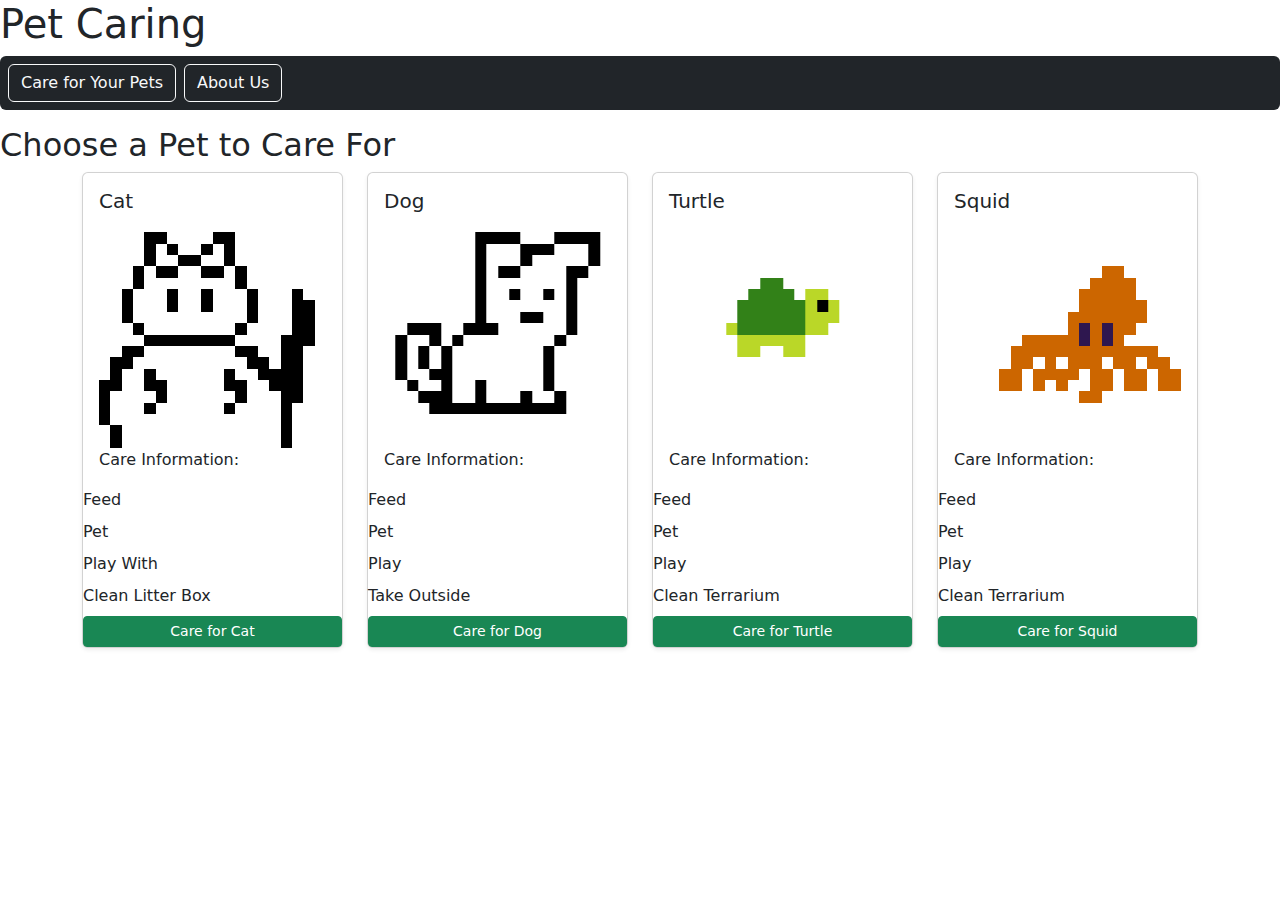
<file: SecureWebDevelopementProject/index.html>
<!DOCTYPE html>
<html lang="en">

<head>
    <meta charset="UTF-8">
    <meta name="viewport" content="width=device-width, initial-scale=1.0">
    <title>Virtual Pets</title>
    <script src="./index.js" defer></script>
    <link href="https://cdn.jsdelivr.net/npm/bootstrap@5.3.8/dist/css/bootstrap.min.css" rel="stylesheet">
    <script src="https://cdn.jsdelivr.net/npm/bootstrap@5.3.8/dist/js/bootstrap.bundle.min.js"></script>
    <link href="./about.html" rel="stylesheet">
</head>

<body>
    <h1>Pet Caring</h1>
    <nav class="navbar navbar-expand bg-dark navbar-dark rounded mb-3 px-2">
        <button id="btnCaring" class="btn btn-outline-light">Care for Your Pets</button>
        <button id="btnAbout" class="btn btn-outline-light ms-2">About Us</button>
    </nav>
    <h2>Choose a Pet to Care For</h2>
        <div class="container">
            <div class="row" id="card-container">
                <!-- pet go here -->
            </div>
        </div>
</body>

</html>
</file>
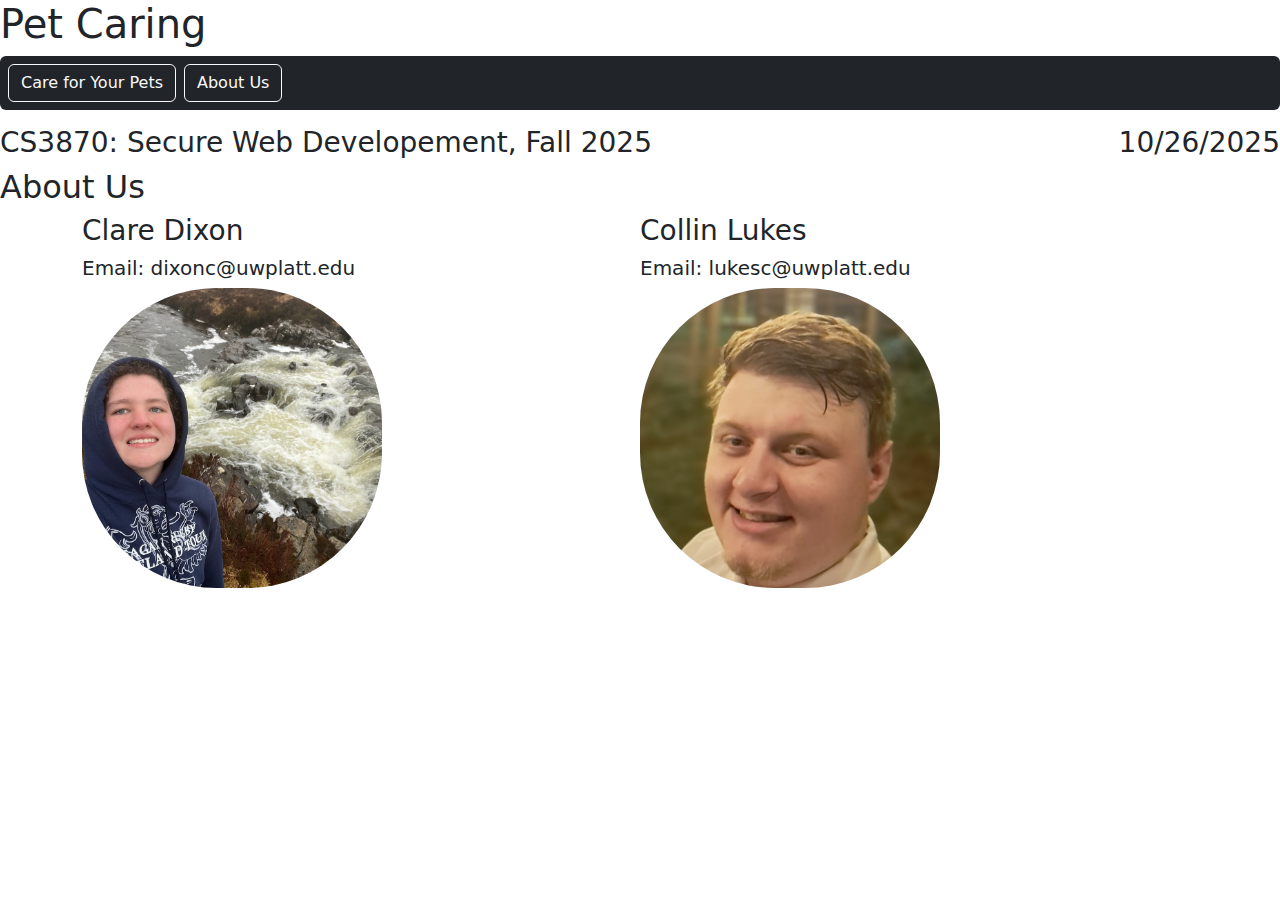
<file: SecureWebDevelopementProject/about.html>
<!DOCTYPE html>
<html lang="en">
<head>
    <meta charset="UTF-8">
    <meta name="viewport" content="width=device-width, initial-scale=1.0">
    <link href="https://cdn.jsdelivr.net/npm/bootstrap@5.3.8/dist/css/bootstrap.min.css" rel="stylesheet">
    <script src="https://cdn.jsdelivr.net/npm/bootstrap@5.3.8/dist/js/bootstrap.bundle.min.js"></script>
    <title>About Page</title>
    <link href="./styles/index.css" rel="stylesheet">
</head>
<body>
    <h1>Pet Caring</h1>
    <nav class="navbar navbar-expand bg-dark navbar-dark rounded mb-3 px-2">
        <button id="btnCaring" class="btn btn-outline-light">Care for Your Pets</button>
        <button id="btnAbout" class="btn btn-outline-light ms-2">About Us</button>
    </nav>
    <div class="d-flex justify-content-between">
        <h3>CS3870: Secure Web Developement, Fall 2025</h3>
        <h3 class = "d-flex justify-content-end">10/26/2025</h3>
    </div>  
    <h2>About Us</h2>
    <div class="container">
        <div class="d-flex justifiy-content-between" id="authors">
            <div class="col">
                <h3>Clare Dixon</h3>
                <h5>Email: dixonc@uwplatt.edu</h5>
                <img src="./myotherimages/Clare_Scotland.jpg" alt="Clare Dixon" class="author-pic">
            </div>
            <div class="col">
                <h3>Collin Lukes</h3>
                <h5>Email: lukesc@uwplatt.edu</h5>
                <img src="./myotherimages/collinl.jpg" alt="Collin Lukes" class="author-pic">
            </div>  
        </div>
    </div>
    <script>
        document.getElementById('btnCaring').addEventListener('click', function() {
            window.location.href = 'index.html';
        });

        document.getElementById('btnAbout').addEventListener('click', function() {
            window.location.href = 'about.html';
        });
    </script>
</body>

</html>
</file>
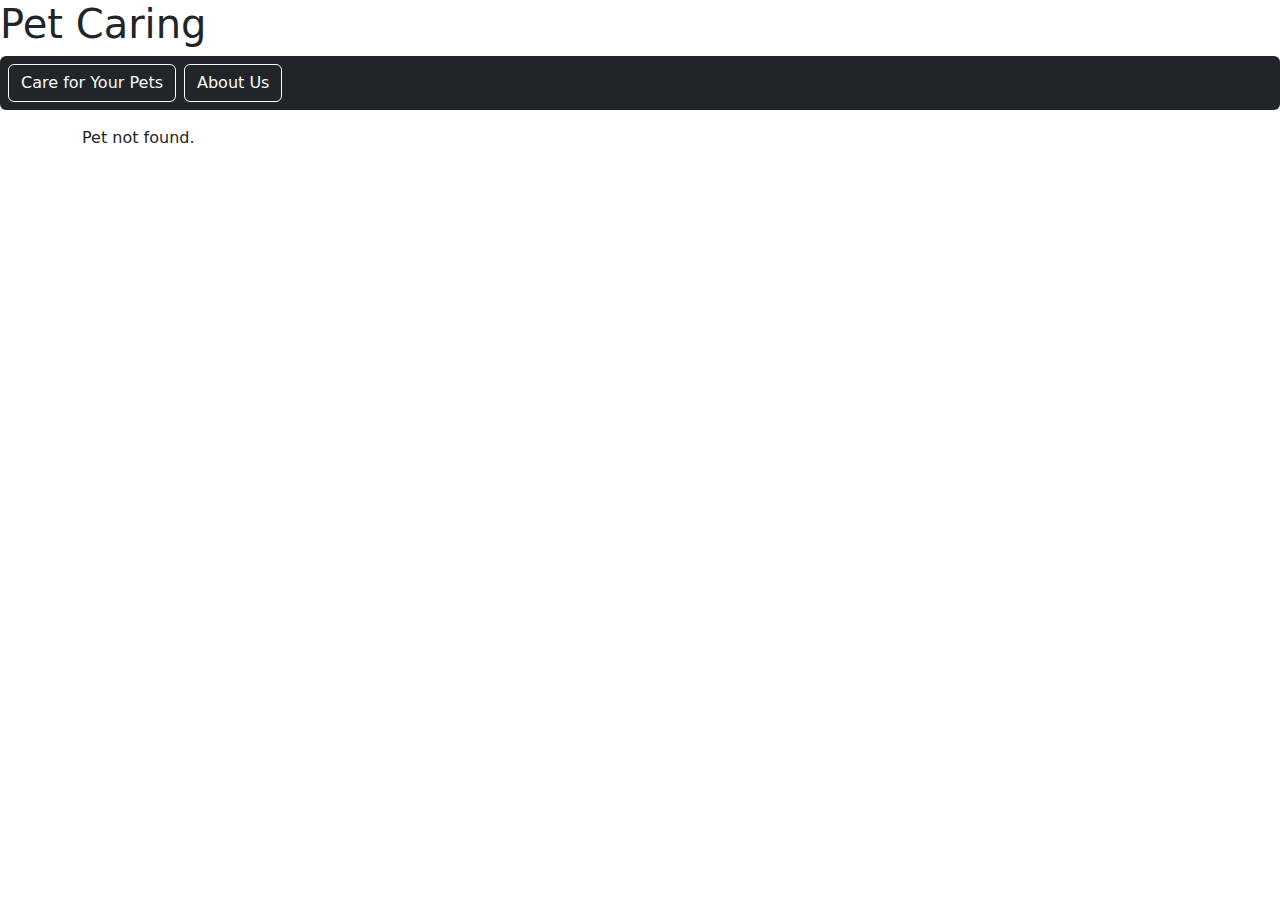
<file: SecureWebDevelopementProject/pet.html>
<!-- pet.html -->
<!DOCTYPE html>
<html lang="en">
<head>
    <meta charset="UTF-8">
    <meta name="viewport" content="width=device-width, initial-scale=1.0">
    <title>My Pet</title>
    <link href="https://cdn.jsdelivr.net/npm/bootstrap@5.3.8/dist/css/bootstrap.min.css" rel="stylesheet">
    <script src="https://cdn.jsdelivr.net/npm/bootstrap@5.3.8/dist/js/bootstrap.bundle.min.js"></script>
    <link href="./about.html" rel="stylesheet">
</head>

<body>
    <h1>Pet Caring</h1>
    <nav class="navbar navbar-expand bg-dark navbar-dark rounded mb-3 px-2">
        <button id="btnCaring" class="btn btn-outline-light">Care for Your Pets</button>
        <button id="btnAbout" class="btn btn-outline-light ms-2">About Us</button>
    </nav>
    <div class="container">
        <div class="row" id="pet-info">
            <!-- Pet details will be loaded here -->
        </div>
    </div>
    <script src="pet.js"></script>
</body>
</html>
</file>
<file: SecureWebDevelopementProject/styles/index.css>
.author-pic {
    width: 300px;
    height: 300px;
    border-radius: 45%;
    object-fit: cover;
    flex-shrink: 0;
}
</file>
